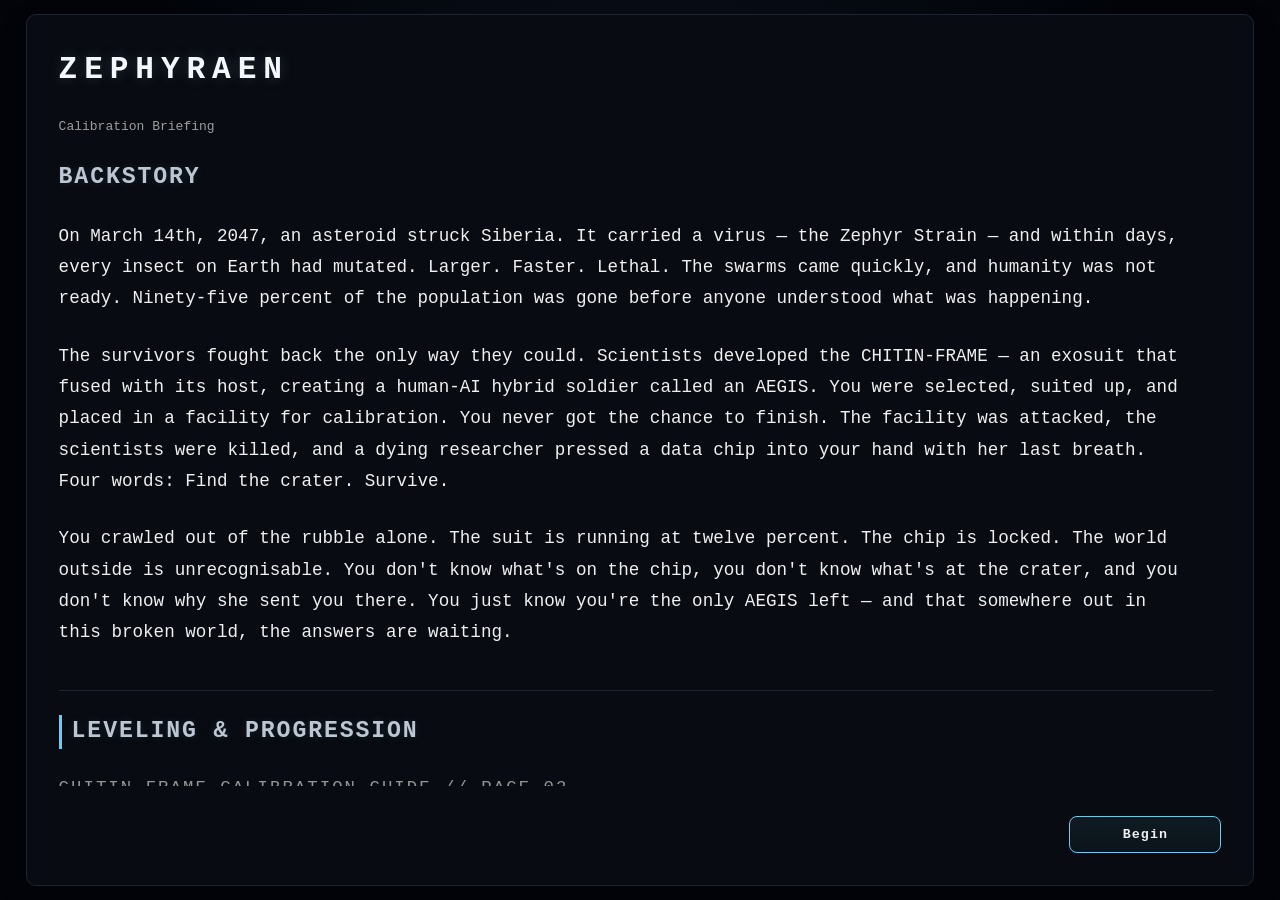
<file: tutorial.html>
<!doctype html>
<html lang="en">
  <head>
    <meta charset="UTF-8" />
    <meta name="viewport" content="width=device-width, initial-scale=1.0" />
    <title>Zephyraen Text RPG - Tutorial</title>
    <link rel="stylesheet" href="styles.css" />
  </head>
  <body>
    <main class="auth-wrap tutorial-wrap">
      <section class="auth-card tutorial-card" aria-live="polite">
        <h1>ZEPHYRAEN</h1>
        <p class="subtitle">Calibration Briefing</p>

        <section class="tutorial-page" data-page="1">
          <h2>Backstory</h2>
          <div class="tutorial-copy">
            <p>
              On March 14th, 2047, an asteroid struck Siberia. It carried a virus — the Zephyr Strain — and within days,
              every insect on Earth had mutated. Larger. Faster. Lethal. The swarms came quickly, and humanity was not
              ready. Ninety-five percent of the population was gone before anyone understood what was happening.
            </p>

            <p>
              The survivors fought back the only way they could. Scientists developed the CHITIN-FRAME — an exosuit that
              fused with its host, creating a human-AI hybrid soldier called an AEGIS. You were selected, suited up, and
              placed in a facility for calibration. You never got the chance to finish. The facility was attacked, the
              scientists were killed, and a dying researcher pressed a data chip into your hand with her last breath. Four
              words: Find the crater. Survive.
            </p>

            <p>
              You crawled out of the rubble alone. The suit is running at twelve percent. The chip is locked. The world
              outside is unrecognisable. You don't know what's on the chip, you don't know what's at the crater, and you
              don't know why she sent you there. You just know you're the only AEGIS left — and that somewhere out in this
              broken world, the answers are waiting.
            </p>
          </div>

          <section class="guide-document" aria-label="Leveling and progression guide">
            <h2>LEVELING &amp; PROGRESSION</h2>
            <p class="tutorial-meta">CHITIN-FRAME CALIBRATION GUIDE // PAGE 02</p>

            <div class="guide-banner">
              <p>CHITIN-FRAME STATUS: CALIBRATING.</p>
              <p>HOST PROGRESSION PROTOCOL: ACTIVE.</p>
              <p class="guide-subline">// The suit grows with you. So does the threat.</p>
            </div>

            <p>
              The CHITIN-FRAME doesn't get stronger by itself. It learns from what you do. Every fight, every decision,
              every risk you take pushes calibration forward. As the suit improves, you improve. There are no shortcuts.
            </p>

            <section class="guide-part">
              <h3>01 // EXPERIENCE POINTS [EXP]</h3>
              <p>
                Everything you do in the field gives EXP. Fighting is the fastest way to gain it, but it is not the only
                way. Exploration, building, and simply surviving all matter.
              </p>
              <p class="guide-subline">
                EXP SOURCES:<br />
                // Combat, exploration, construction, story events.<br />
                // Full activity breakdown on Page 03.
              </p>
            </section>

            <section class="guide-part">
              <h3>02 // LEVELING UP</h3>
              <p>
                Each level gives you 5 Stat Points to spend across your six core stats. Those points are permanent, so
                choose carefully. By Level 20, the suit has learned exactly how you play.
              </p>
              <p class="guide-subline">
                LEVEL CAP [PART I]: 20<br />
                STAT POINTS PER LEVEL: +5<br />
                TOTAL ALLOCATABLE POINTS [LVL 1-19]: 95
              </p>
            </section>

            <section class="guide-part">
              <h3>03 // CORE STATS</h3>
              <p>
                All stats start at 10. Raising a stat changes how your suit performs in that area. There is no perfect
                build, only the build that fits how you want to survive.
              </p>

              <div class="guide-table-wrap">
                <table class="guide-table">
                  <thead>
                    <tr>
                      <th>STAT</th>
                      <th>WHAT IT DOES</th>
                      <th>AFFECTS</th>
                    </tr>
                  </thead>
                  <tbody>
                    <tr>
                      <td>STR Strength</td>
                      <td>Raw physical power</td>
                      <td>Attack damage, carry weight</td>
                    </tr>
                    <tr>
                      <td>AGI Agility</td>
                      <td>Speed and precision</td>
                      <td>Turn order, dodge, stealth</td>
                    </tr>
                    <tr>
                      <td>VIT Vitality</td>
                      <td>Physical resilience</td>
                      <td>Max HP, damage resistance</td>
                    </tr>
                    <tr>
                      <td>INT Intelligence</td>
                      <td>Cognitive and tech capability</td>
                      <td>Skill power, clue discovery</td>
                    </tr>
                    <tr>
                      <td>END Endurance</td>
                      <td>Sustained output</td>
                      <td>Stamina pool, exploration range</td>
                    </tr>
                    <tr>
                      <td>PER Perception</td>
                      <td>Environmental awareness</td>
                      <td>Enemy detection, clue chance</td>
                    </tr>
                  </tbody>
                </table>
              </div>
            </section>

            <section class="guide-part">
              <h3>04 // METAMORPHOSIS [LEVEL 20]</h3>
              <p class="guide-subline">
                CALIBRATION THRESHOLD: 100%<br />
                TRIGGER: AUTOMATIC AT LEVEL 20.<br />
                PROCESS: IRREVERSIBLE.<br />
                // The suit does not ask. It decides. Then it offers you a choice.
              </p>
              <p>
                At Level 20, the CHITIN-FRAME reaches full calibration. By then, it has been studying your choices,
                reflexes, and stat priorities for a long time. At that point it triggers Metamorphosis, permanently
                reshaping the suit around your dominant style.
              </p>
              <p>
                You will be offered two class options based on how you built your character. You can choose one. The change
                is immediate, permanent, and it will define how your suit performs from then on.
              </p>
              <p class="guide-subline">
                AVAILABLE CLASSES:<br />
                PHANTOM — AGI / PER build. Speed, evasion, precision.<br />
                RAVAGER — STR / END build. Power, aggression, endurance.<br />
                BULWARK — VIT / END build. Defence, resilience, protection.<br />
                SOVEREIGN — Balanced build. Adaptive, versatile, command.
              </p>
            </section>

            <h2>COMBAT</h2>
            <p class="tutorial-meta">CHITIN-FRAME GUIDE // PAGE 04</p>

            <div class="guide-banner">
              <p>CHITIN-FRAME COMBAT SYSTEMS: ONLINE.</p>
              <p class="guide-subline">// Think before you act. You have time. Use it.</p>
            </div>

            <p>
              Combat is turn-based. No reaction tests, no twitch timing. You get time to think, and each choice matters.
              Most bad fights are lost because of one rushed decision.
            </p>

            <section class="guide-part">
              <h3>YOUR ACTIONS</h3>
              <div class="guide-table-wrap">
                <table class="guide-table">
                  <thead>
                    <tr>
                      <th>ACTION</th>
                      <th>COST</th>
                      <th>WHAT IT DOES</th>
                    </tr>
                  </thead>
                  <tbody>
                    <tr>
                      <td>ATTACK</td>
                      <td>Free</td>
                      <td>Standard strike. Damage scales with STR and equipped weapon.</td>
                    </tr>
                    <tr>
                      <td>SKILL</td>
                      <td>Stamina</td>
                      <td>A CHITIN-FRAME ability. Usually stronger than a basic attack.</td>
                    </tr>
                    <tr>
                      <td>ITEM</td>
                      <td>Free</td>
                      <td>Use a consumable. Does not cost Stamina.</td>
                    </tr>
                    <tr>
                      <td>ANALYSE</td>
                      <td>One turn</td>
                      <td>Study the enemy. Reveals weaknesses and key mechanics.</td>
                    </tr>
                    <tr>
                      <td>RETREAT</td>
                      <td>One turn</td>
                      <td>Attempt to flee. Success depends on your AGI.</td>
                    </tr>
                  </tbody>
                </table>
              </div>
            </section>

            <section class="guide-part">
              <h3>DAMAGE &amp; DEFENCE</h3>
              <p>
                Your damage comes from STR plus your weapon. Enemy defence lowers what gets through. AGI helps you avoid
                hits, and VIT helps you survive the ones that land. Check the CHITIN-FRAME readout before committing.
              </p>
            </section>

            <section class="guide-part">
              <h3>THREAT LEVELS</h3>
              <div class="guide-table-wrap">
                <table class="guide-table">
                  <tbody>
                    <tr>
                      <td>LOW</td>
                      <td>The fight is in your favour. Engage.</td>
                    </tr>
                    <tr>
                      <td>MODERATE</td>
                      <td>Near your level. Have a plan.</td>
                    </tr>
                    <tr>
                      <td>HIGH</td>
                      <td>Outscales your current build. Prepare carefully or avoid.</td>
                    </tr>
                    <tr>
                      <td>EXTREME</td>
                      <td>It will kill you. Leave. Come back later.</td>
                    </tr>
                  </tbody>
                </table>
              </div>
              <p class="guide-warning">EXTREME is not a challenge rating. It is a statement of fact.</p>
            </section>

            <section class="guide-part">
              <h3>STATUS EFFECTS</h3>
              <p>
                Mutant insects can apply debuffs, and those effects can stack fast. That is where many fights go wrong.
                Always ANALYSE enemies you have not seen before. One turn spent learning can save the whole run.
              </p>
              <ul>
                <li><strong>CORRODE</strong> — acid damage that degrades your defence over time</li>
                <li><strong>BLIND</strong> — spore-based, dramatically reduces your accuracy</li>
                <li><strong>VENOM</strong> — ongoing HP loss per turn until treated</li>
                <li><strong>STAGGER</strong> — heavy impact, causes you to lose your next turn</li>
              </ul>
            </section>

            <h2>VILLAGE BUILDING — HAVEN</h2>
            <p class="tutorial-meta">CHITIN-FRAME GUIDE // PAGE 05</p>

            <div class="guide-banner">
              <p>HAVEN STATUS: UNINITIALISED.</p>
              <p class="guide-subline">// A cleared room. A blocked door. It is enough to start.</p>
            </div>

            <p>
              HAVEN is built by you, from nothing. There is no ready-made town waiting for your leadership. Every wall,
              structure, and survivor outcome comes from your decisions. This is not a side system. It is your foundation.
            </p>

            <section class="guide-part">
              <h3>RESOURCES</h3>
              <div class="guide-table-wrap">
                <table class="guide-table">
                  <tbody>
                    <tr>
                      <td>Scrap Metal</td>
                      <td>Core building material. Found everywhere. Never leave it behind.</td>
                    </tr>
                    <tr>
                      <td>Biomass</td>
                      <td>Drops from all insects. Used for upgrades, fuel, and research.</td>
                    </tr>
                    <tr>
                      <td>Provisions</td>
                      <td>Keeps survivors functional. Low supply hits morale fast.</td>
                    </tr>
                    <tr>
                      <td>Tech Parts</td>
                      <td>Rare early on. Needed for advanced structures and upgrades.</td>
                    </tr>
                    <tr>
                      <td>Zephyr Samples</td>
                      <td>Boss drops only. Research Lab use. Store carefully.</td>
                    </tr>
                  </tbody>
                </table>
              </div>
            </section>

            <section class="guide-part">
              <h3>STRUCTURES</h3>
              <p>Each structure unlocks a new function. Build what keeps you alive first — everything else follows.</p>
              <div class="guide-table-wrap">
                <table class="guide-table">
                  <thead>
                    <tr>
                      <th>STRUCTURE</th>
                      <th>WHAT IT DOES</th>
                      <th>PRIORITY</th>
                    </tr>
                  </thead>
                  <tbody>
                    <tr>
                      <td>Outer Wall</td>
                      <td>Siege defence. The first thing you build.</td>
                      <td>Critical</td>
                    </tr>
                    <tr>
                      <td>Infirmary</td>
                      <td>Survivor recovery. Medical item crafting.</td>
                      <td>High</td>
                    </tr>
                    <tr>
                      <td>Watchtower</td>
                      <td>Early warning before attacks. Improves scouting.</td>
                      <td>High</td>
                    </tr>
                    <tr>
                      <td>Workshop</td>
                      <td>Weapon crafting. CHITIN-FRAME repairs.</td>
                      <td>High</td>
                    </tr>
                    <tr>
                      <td>Barracks</td>
                      <td>Survivors assist during sieges.</td>
                      <td>Medium</td>
                    </tr>
                    <tr>
                      <td>Research Lab</td>
                      <td>Analyse Clue Fragments and Zephyr Samples.</td>
                      <td>Medium</td>
                    </tr>
                    <tr>
                      <td>Echo's Chamber</td>
                      <td>Unlocks after the Year 2 event. Blight research begins.</td>
                      <td>Story</td>
                    </tr>
                  </tbody>
                </table>
              </div>
            </section>

            <section class="guide-part">
              <h3>SURVIVORS &amp; MORALE</h3>
              <p>
                Every survivor has skills and morale. Morale is not cosmetic. High morale gives useful bonuses, low morale
                creates real problems. The state of HAVEN reflects how you manage the people in it.
              </p>
              <ul>
                <li><strong>High morale</strong> — bonus resource output, unique NPC dialogue</li>
                <li><strong>Mid morale</strong> — normal function, no penalty</li>
                <li><strong>Low morale</strong> — hoarding, arguments, risk of desertion</li>
              </ul>
            </section>

            <h2>INVENTORY &amp; CRAFTING</h2>
            <p class="tutorial-meta">CHITIN-FRAME GUIDE // PAGE 06</p>
            <p class="guide-subline">// If it glows on the scan, pick it up.</p>

            <p>
              Everything you collect goes into the CHITIN-FRAME inventory. Carry limit scales with STR and END. If you go
              over it, the suit slows down. Plan your load before long expeditions.
            </p>

            <section class="guide-part">
              <h3>ITEM TYPES</h3>
              <div class="guide-table-wrap">
                <table class="guide-table">
                  <tbody>
                    <tr>
                      <td>Medkits</td>
                      <td>Restore HP and Stamina. Use them before you hit zero.</td>
                    </tr>
                    <tr>
                      <td>Antitoxin</td>
                      <td>Clears VENOM status. Craft at the Infirmary.</td>
                    </tr>
                    <tr>
                      <td>Scrap Metal</td>
                      <td>Building and repairs. No upper limit on usefulness.</td>
                    </tr>
                    <tr>
                      <td>Biomass</td>
                      <td>Crafting, upgrades, fuel. Drops from every insect.</td>
                    </tr>
                    <tr>
                      <td>Tech Parts</td>
                      <td>Advanced structures and CHITIN-FRAME improvements.</td>
                    </tr>
                    <tr>
                      <td>Zephyr Samples</td>
                      <td>Research only. Rare. Store them.</td>
                    </tr>
                    <tr>
                      <td>Clue Fragments</td>
                      <td>Goes straight to the Codex. Cannot be discarded.</td>
                    </tr>
                    <tr>
                      <td>Data Chip</td>
                      <td>Story item. Locked until 50% calibration.</td>
                    </tr>
                  </tbody>
                </table>
              </div>
            </section>

            <section class="guide-part">
              <h3>CRAFTING</h3>
              <p>
                Crafting happens at HAVEN, not in the field. The Workshop handles weapons and suit repairs. The Infirmary
                handles medicine. Prepare before you leave, because running out of medkits far from home usually ends badly.
              </p>
            </section>

            <h2>THE CODEX &amp; CLUE SYSTEM</h2>
            <p class="tutorial-meta">CHITIN-FRAME GUIDE // PAGE 07</p>

            <div class="guide-banner">
              <p>CODEX STATUS: ACTIVE.</p>
              <p>ENTRIES LOGGED: 0.</p>
              <p class="guide-subline">// Something happened to this world. The answer is out there. In pieces.</p>
            </div>

            <p>
              The Codex is the CHITIN-FRAME record of what you have found and what you think it means. It does not hand you
              full answers. It gives pieces. Some players will finish Part I with a clear picture. Others will still be
              piecing things together.
            </p>

            <section class="guide-part">
              <h3>CLUE FRAGMENTS</h3>
              <p>
                Clue Fragments can drop after combat. INT and PER improve your chances. Bosses always drop one, and boss
                clues usually matter. Take hard fights if you want real answers.
              </p>
              <div class="guide-table-wrap">
                <table class="guide-table">
                  <tbody>
                    <tr>
                      <td>Common enemies</td>
                      <td>Small chance per kill. Improved by INT and PER stats.</td>
                    </tr>
                    <tr>
                      <td>Mid-tier enemies</td>
                      <td>Slightly better odds. Worth pursuing.</td>
                    </tr>
                    <tr>
                      <td>Boss kills</td>
                      <td>Guaranteed drop. Always a major Codex entry.</td>
                    </tr>
                  </tbody>
                </table>
              </div>
            </section>

            <section class="guide-part">
              <h3>CODEX ENTRY TYPES</h3>
              <ul>
                <li><strong>Biological</strong> — insect mutation data, behaviour anomalies, physical observations</li>
                <li><strong>Historical</strong> — pre-incident records, government data, research notes</li>
                <li><strong>Signal</strong> — audio and frequency data captured by the suit's passive scanner</li>
                <li><strong>Unknown</strong> — entries the CHITIN-FRAME cannot classify. Pay attention to these.</li>
              </ul>
            </section>

            <section class="guide-part">
              <h3>BREAKTHROUGHS</h3>
              <p>
                When the CHITIN-FRAME links related Fragments, it creates a Breakthrough. That means a deeper insight that
                no single clue could give on its own. Breakthroughs grant bonus EXP and unlock new Codex sections. Some
                only trigger when clues are found in a specific order.
              </p>
              <p class="guide-subline">
                // You can also cross-reference entries manually. The suit hasn't connected everything yet.
              </p>
            </section>

            <section class="guide-part">
              <h3>THE DATA CHIP</h3>
              <p>
                The chip Dr. Vasquez gave you is the most important item in the Codex. It stays locked until the
                CHITIN-FRAME reaches enough calibration. When it opens, it changes how you understand everything that came
                before it.
              </p>
            </section>

          </section>
        </section>

        <div class="tutorial-actions">
          <button type="button" class="option-btn" id="tutorialBeginBtn">Begin</button>
        </div>
      </section>
    </main>

    <script>
      const beginButton = document.getElementById("tutorialBeginBtn");

      beginButton?.addEventListener("click", (event) => {
        event.preventDefault();
        window.location.replace("game.html");
      });
    </script>
  </body>
</html>
</file>
<file: styles.css>
:root {
  --bg: #02040a;
  --bg-soft: #080c13;
  --panel: #080b11;
  --panel-strong: #0b1018;
  --line: #1d2532;
  --line-strong: #44556d;
  --text: #f0f0f0;
  --muted: #9e9e9e;
  --danger: #ff7f96;
  --success: #71e3a5;
  --accent: #8aa8c6;
  --accent-cyan: #74c9e8;
  --accent-gold: #d8b66a;
  --accent-violet: #9f8ce8;
}

* {
  box-sizing: border-box;
}

.app,
.app *,
.app *::before,
.app *::after {
  border-radius: 2px !important;
}

html,
body {
  margin: 0;
  padding: 0;
  width: 100%;
  min-height: 100%;
  background: radial-gradient(circle at 50% -20%, #0b111a 0%, var(--bg) 42%), var(--bg);
  color: var(--text);
  font-family: "Cascadia Mono", "Consolas", "Courier New", monospace;
}

body {
  padding: 14px;
  font-size: 13px;
  line-height: 1.45;
}

p,
li,
span,
button,
input,
select,
textarea,
td,
th,
strong {
  font-weight: 400;
}

h1,
h2,
h3,
.panel h2,
.combat-index-title,
.combat-loot-title,
.log-frame h3 {
  font-weight: 700;
}

.app {
  display: grid;
  grid-template-columns: 320px 1fr;
  gap: 14px;
  height: calc(100vh - 28px);
  max-height: calc(100vh - 28px);
}

.sidebar,
.main {
  border: 1px solid var(--line);
  background: var(--panel);
  border-radius: 10px;
  box-shadow: 0 10px 24px rgba(0, 0, 0, 0.28);
  min-height: 0;
}

.sidebar {
  padding: 14px;
  display: flex;
  flex-direction: column;
  gap: 12px;
  overflow-y: auto;
}

h1,
h2,
h3,
p {
  margin: 0;
}

h1 {
  letter-spacing: 0.2em;
  font-size: 1.2rem;
  color: var(--text);
  text-shadow: 0 0 10px rgba(138, 176, 224, 0.14);
}

.subtitle {
  color: var(--muted);
  margin-top: 2px;
}

.panel {
  border: 1px solid var(--line);
  border-radius: 8px;
  background: var(--panel-strong);
  padding: 12px;
}

.panel h2 {
  font-size: 0.9rem;
  text-transform: uppercase;
  margin-bottom: 10px;
  letter-spacing: 0.1em;
  color: #bdc6d3;
}

.stats,
.log {
  list-style: none;
  margin: 0;
  padding: 0;
  display: grid;
  gap: 8px;
}

.stats li {
  display: flex;
  justify-content: space-between;
  border-bottom: 1px dashed rgba(120, 153, 191, 0.34);
  padding-bottom: 6px;
  font-size: 0.9rem;
}

.stats .xp-row {
  display: grid;
  gap: 7px;
}

.xp-head {
  display: flex;
  justify-content: flex-start;
  align-items: center;
}

.xp-track {
  width: 100%;
  height: 8px;
  border-radius: 999px;
  background: #090b10;
  border: 1px solid rgba(120, 153, 191, 0.34);
  overflow: hidden;
}

.xp-fill {
  display: block;
  height: 100%;
  background: linear-gradient(90deg, rgba(116, 201, 232, 0.7), rgba(138, 168, 198, 0.9));
}

.stat-short {
  color: #bdc6d3;
  margin-right: 2px;
}

.activities {
  display: grid;
  gap: 10px;
}

.activity-btn,
.action-btn,
.build-btn,
.option-btn {
  border: 1px solid var(--line);
  background: #090909;
  color: var(--text);
  padding: 10px 12px;
  border-radius: 8px;
  font-family: inherit;
  text-align: left;
  cursor: pointer;
  transition: transform 0.16s ease, border-color 0.2s ease, box-shadow 0.2s ease, background 0.2s ease;
}

.activity-btn:hover,
.action-btn:hover,
.build-btn:hover,
.option-btn:hover {
  border-color: var(--line-strong);
  background: #111318;
  box-shadow: 0 0 0 1px rgba(138, 168, 198, 0.18), 0 8px 16px rgba(0, 0, 0, 0.22);
  transform: translateY(-1px);
}

.action-btn:disabled,
.build-btn:disabled,
.option-btn:disabled,
.activity-btn:disabled {
  opacity: 0.52;
  cursor: not-allowed;
  transform: none;
  box-shadow: none;
}

.activity-btn:focus-visible,
.action-btn:focus-visible,
.build-btn:focus-visible,
.option-btn:focus-visible,
.difficulty-card:focus-visible,
.auth-form input:focus-visible,
.auth-form select:focus-visible,
.auth-form textarea:focus-visible {
  outline: none;
  border-color: var(--accent);
  box-shadow: 0 0 0 2px rgba(137, 183, 255, 0.34);
}

.activity-btn.active {
  background: #171b22;
  border-color: var(--line-strong);
  box-shadow: inset 0 0 0 1px rgba(138, 168, 198, 0.18);
}

.main {
  padding: 14px;
  display: grid;
  grid-template-rows: auto minmax(0, 1fr) 190px;
  gap: 14px;
  overflow: hidden;
}

.topbar {
  display: flex;
  justify-content: space-between;
  align-items: center;
  border-bottom: 1px solid rgba(120, 153, 191, 0.34);
  padding-bottom: 12px;
}

.world-clock {
  border: 1px solid var(--line);
  border-radius: 10px;
  background: linear-gradient(180deg, #111821 0%, #0c1016 100%);
  padding: 7px 10px;
  display: grid;
  gap: 3px;
  text-align: right;
  min-width: 216px;
  box-shadow: inset 0 0 0 1px rgba(116, 201, 232, 0.1);
  white-space: nowrap;
}

.world-clock.night {
  background: linear-gradient(180deg, #151326 0%, #0d0d19 100%);
  box-shadow: inset 0 0 0 1px rgba(159, 140, 232, 0.14);
}

.clock-phase {
  color: #e5effc;
  letter-spacing: 0.06em;
  font-size: 0.7rem;
  text-transform: uppercase;
  border-bottom: 1px dashed rgba(120, 153, 191, 0.34);
  padding-bottom: 3px;
  line-height: 1.1;
}

.clock-time {
  color: #c7d7e9;
  font-size: 0.84rem;
  letter-spacing: 0.03em;
  line-height: 1.1;
}

.content-frame {
  border: 1px solid var(--line);
  border-radius: 10px;
  background: #111216;
  padding: 14px;
  display: grid;
  grid-template-columns: 240px 1fr;
  gap: 14px;
  min-height: 0;
  overflow: hidden;
}

.content-frame.combat-layout {
  grid-template-columns: 340px 1fr;
}

.ascii {
  border: 1px dashed var(--line);
  white-space: pre;
  border-radius: 8px;
  background: #090b10;
  padding: 12px;
  color: #d9dfe8;
  min-height: 300px;
  display: flex;
  align-items: center;
  justify-content: center;
  text-align: center;
}

.ascii.combat-sidebar {
  border-style: solid;
  white-space: normal;
  padding: 0;
  background: transparent;
  min-height: 0;
  display: block;
}

.main-text {
  white-space: pre-wrap;
  line-height: 1.68;
  font-size: 1.02rem;
  min-height: 0;
  overflow-y: auto;
  padding-right: 6px;
}

.main-text.combat-main {
  white-space: normal;
  padding-right: 0;
}

.main-text.profile-main {
  white-space: normal;
}

.combat-sidebar-grid {
  display: grid;
  grid-template-rows: minmax(220px, 1fr) minmax(180px, 0.8fr);
  gap: 12px;
  height: 100%;
}

.combat-card {
  border: 1px solid var(--line);
  border-radius: 8px;
  background: #0e1218;
  padding: 12px;
  display: grid;
  gap: 8px;
}

.combat-card h3 {
  margin: 0;
  font-size: 0.92rem;
  text-transform: uppercase;
  letter-spacing: 0.08em;
  color: #cdd8e6;
}

.combat-card p {
  margin: 0;
  line-height: 1.5;
  color: #d8dfe8;
}

.combat-card ul {
  margin: 0;
  padding-left: 18px;
  display: grid;
  gap: 6px;
  color: #d8dfe8;
}

.combat-map-card .action-btn,
.combat-map-card .combat-area-btn {
  margin-top: auto;
}

.combat-action-row {
  margin-top: auto;
  display: grid;
  gap: 8px;
}

.combat-enemy-table-wrap {
  overflow-x: auto;
}

.combat-enemy-table {
  width: 100%;
  border-collapse: collapse;
  min-width: 540px;
}

.combat-enemy-table th,
.combat-enemy-table td {
  border: 1px solid var(--line);
  padding: 8px;
  text-align: left;
  white-space: nowrap;
}

.combat-enemy-table th {
  background: #151920;
  color: #e8eef8;
  font-size: 0.84rem;
  letter-spacing: 0.05em;
}

.combat-enemy-table td {
  background: #10141b;
  color: #d3deec;
  font-size: 0.84rem;
}

.combat-enemy-table-intel {
  min-width: 980px;
}

.combat-enemy-table-intel td {
  white-space: normal;
  vertical-align: top;
}

.combat-detail-block {
  border: 1px solid var(--line);
  border-radius: 8px;
  background: #0f131a;
  padding: 14px;
  display: grid;
  gap: 12px;
  line-height: 1.6;
}

.combat-detail-stack {
  display: grid;
  gap: 12px;
}

.combat-detail-block h3 {
  margin: 0;
  text-transform: uppercase;
  letter-spacing: 0.08em;
  font-size: 0.94rem;
  color: #d4deea;
}

.combat-detail-block p,
.combat-detail-block ul {
  margin: 0;
}

.combat-detail-block ul {
  padding-left: 18px;
  display: grid;
  gap: 6px;
}

.combat-area-box {
  border: 1px solid var(--line);
  border-radius: 8px;
  padding: 10px;
  display: grid;
  gap: 8px;
}

.combat-area-box .action-btn {
  width: 100%;
  display: flex;
  align-items: center;
  justify-content: space-between;
  gap: 12px;
}

.combat-area-level-tag {
  color: rgba(210, 220, 236, 0.58);
  font-size: 0.76rem;
  font-weight: 600;
  margin-left: 8px;
  letter-spacing: 0.04em;
}

.combat-area-title {
  display: flex;
  align-items: center;
  gap: 10px;
  width: 100%;
}

.combat-area-title .combat-area-level-tag {
  margin-left: auto;
}

.combat-area-brief-box {
  border-radius: 6px;
  padding: 10px;
  width: 100%;
}

.combat-area-description {
  margin-bottom: 14px;
}

.combat-area-description-box {
  width: 100%;
  border: 1px solid rgba(74, 97, 126, 0.55);
  border-radius: 4px;
  background: #0b1320;
  padding: 10px;
}

.combat-area-description-box .combat-area-description {
  margin: 0;
  color: #c8d2df;
  font-weight: 400;
  font-size: 14px;
}

.combat-boss-conditions {
  margin-top: 8px;
  width: 100%;
}

.combat-boss-conditions .combat-loot-title {
  margin-bottom: 8px;
}

.combat-unlock-list {
  list-style: none;
  padding: 0;
  margin: 0;
  display: grid;
  gap: 6px;
}

.combat-detail-block .combat-unlock-list {
  padding-left: 0;
  margin-left: 0;
  margin-right: 0;
  width: 100%;
}

.combat-unlock-item {
  border: 1px solid var(--line);
  border-radius: 2px;
  background: #0d121a;
  padding: 6px 8px;
  display: flex;
  justify-content: space-between;
  align-items: center;
  gap: 12px;
  font-size: 0.9rem;
  width: 100%;
}

.combat-unlock-item span,
.combat-unlock-item strong {
  color: #b7c1d1;
}

.combat-boss-preview {
  margin-top: 16px;
  width: 100%;
}

.combat-boss-preview .combat-loot-title {
  margin-bottom: 6px;
  color: rgba(180, 84, 98, 0.92);
}

.combat-boss-box {
  width: 100%;
  min-height: 44px;
  border: 1px solid rgba(102, 36, 44, 0.75);
  border-radius: 2px;
  background: #140d11;
  padding: 8px;
  color: #b7c1d1;
  display: flex;
  align-items: center;
  justify-content: center;
  transition: border-color 0.2s ease, box-shadow 0.2s ease, background 0.2s ease;
}

.combat-boss-box-btn {
  font-family: inherit;
  font-size: 0.92rem;
  font-weight: 400;
  letter-spacing: 0.04em;
  cursor: pointer;
}

.combat-boss-lock-icon {
  width: 20px;
  height: 20px;
  display: block;
  background: currentColor;
  -webkit-mask-repeat: no-repeat;
  -webkit-mask-position: center;
  -webkit-mask-size: contain;
  mask-repeat: no-repeat;
  mask-position: center;
  mask-size: contain;
}

.combat-boss-box.locked .combat-boss-lock-icon {
  -webkit-mask-image: url("data:image/svg+xml;utf8,<svg xmlns='http://www.w3.org/2000/svg' viewBox='0 0 24 24'><path d='M7 10V7a5 5 0 0110 0v3h1a2 2 0 012 2v8a2 2 0 01-2 2H6a2 2 0 01-2-2v-8a2 2 0 012-2h1zm2 0h6V7a3 3 0 00-6 0v3z'/></svg>");
  mask-image: url("data:image/svg+xml;utf8,<svg xmlns='http://www.w3.org/2000/svg' viewBox='0 0 24 24'><path d='M7 10V7a5 5 0 0110 0v3h1a2 2 0 012 2v8a2 2 0 01-2 2H6a2 2 0 01-2-2v-8a2 2 0 012-2h1zm2 0h6V7a3 3 0 00-6 0v3z'/></svg>");
}

.combat-boss-box:hover {
  border-color: rgba(154, 40, 56, 0.95);
  background: #1a0d12;
  box-shadow: 0 0 0 1px rgba(154, 40, 56, 0.24);
}

.combat-unlock-item.complete {
  border-color: rgba(151, 176, 137, 0.75);
  background: rgba(110, 131, 99, 0.22);
}

.combat-unlock-item.complete span,
.combat-unlock-item.complete strong {
  color: #b8caaa;
}

.combat-boss-box.unlocked {
  background: rgba(110, 131, 99, 0.22);
  border-color: rgba(151, 176, 137, 0.85);
  color: #c3d2b8;
}

.combat-boss-box.unlocked:hover {
  background: rgba(110, 131, 99, 0.34);
  border-color: rgba(171, 195, 154, 0.95);
}

.combat-boss-box.locked {
  background: #12090d;
  border-color: rgba(97, 34, 42, 0.85);
  color: rgba(173, 96, 110, 0.9);
}

.combat-boss-box.locked:hover {
  background: #180b11;
  border-color: rgba(154, 40, 56, 0.98);
  color: rgba(210, 116, 131, 0.96);
}

.combat-area-header-actions {
  display: grid;
  grid-template-columns: repeat(2, minmax(0, 1fr));
  gap: 10px;
}

.combat-discovery-grid {
  display: grid;
  grid-template-columns: minmax(0, 1fr);
  gap: 12px;
  width: 100%;
}

.combat-enemy-list {
  display: grid;
  gap: 10px;
  width: 100%;
}

.combat-index-title {
  margin: 0;
  text-transform: uppercase;
  letter-spacing: 0.08em;
  color: #c3cfe0;
  font-weight: 700;
}

.unknown-mark {
  color: rgba(192, 102, 116, 0.94);
  font-weight: 400;
}

.combat-enemy-card {
  border: 1px solid var(--line);
  border-radius: 8px;
  background: #0a1220;
  overflow: hidden;
  width: 100%;
}

.combat-enemy-card.active {
  border-color: var(--line-strong);
}

.combat-enemy-card-boss {
  border-color: rgba(102, 36, 44, 0.75);
  background: #140d11;
}

.combat-enemy-card-boss.active {
  border-color: rgba(154, 40, 56, 0.95);
}

.combat-enemy-entry {
  width: 100%;
  border: 0;
  border-radius: 0;
  background: #0a1220;
  color: #c2ccdb;
  padding: 9px 12px;
  font-family: inherit;
  font-size: 1rem;
  font-weight: 400;
  cursor: pointer;
  text-align: center;
  transition: border-color 0.2s ease, background 0.2s ease;
}

.combat-enemy-entry:hover {
  border-color: var(--line-strong);
  background: #101a2a;
}

.combat-enemy-entry.active {
  background: #101a2a;
}

.combat-enemy-entry-boss {
  background: #140d11;
  color: rgba(192, 102, 116, 0.94);
}

.combat-enemy-entry-boss:hover,
.combat-enemy-entry-boss.active {
  background: #1a0d12;
  color: rgba(210, 116, 131, 0.96);
}

.combat-enemy-expand {
  border-top: 1px solid var(--line);
  padding: 12px;
  display: grid;
  gap: 10px;
  background: #0d1624;
}

.combat-enemy-expand-boss {
  background: #140d11;
}

.combat-enemy-expand p {
  margin: 0;
}

.combat-enemy-expand h3 {
  margin: 0;
  font-size: 1.05rem;
}

.combat-loot-title {
  margin: 0;
  text-transform: uppercase;
  letter-spacing: 0.08em;
  color: #c3cfe0;
  font-weight: 700;
}

.combat-loot-table {
  width: 100%;
  border-collapse: collapse;
  table-layout: fixed;
}

.combat-loot-table th:first-child,
.combat-loot-table td:first-child {
  width: 65%;
}

.combat-loot-table th:last-child,
.combat-loot-table td:last-child {
  width: 35%;
}

.combat-loot-table th {
  border: 1px solid var(--line);
  padding: 8px;
  background: #10141b;
  color: #c7d1de;
  text-align: left;
  font-size: 0.82rem;
}

.combat-loot-table td {
  border: 1px solid var(--line);
  padding: 8px;
  background: #10141b;
}

.combat-loot-table td:last-child {
  text-align: left;
}

.log-frame {
  border: 1px solid var(--line);
  border-radius: 10px;
  background: #111216;
  padding: 12px;
  display: grid;
  grid-template-rows: auto minmax(0, 1fr);
  gap: 10px;
  height: 190px;
  min-height: 190px;
  max-height: 190px;
}

.log-frame h3 {
  font-size: 0.9rem;
  margin-bottom: 10px;
  text-transform: uppercase;
  letter-spacing: 0.1em;
  color: #bdc6d3;
}

.log {
  max-height: none;
  height: 100%;
  overflow-y: auto;
  padding-right: 4px;
  display: grid;
  gap: 8px;
}

.log li {
  border: 1px solid rgba(120, 153, 191, 0.22);
  border-radius: 8px;
  background: rgba(13, 17, 23, 0.65);
  padding: 8px 10px;
  display: grid;
  gap: 6px;
}

.log-meta {
  display: flex;
  justify-content: space-between;
  align-items: center;
  gap: 10px;
  font-size: 0.76rem;
  letter-spacing: 0.04em;
}

.log-phase {
  color: #d9e7f7;
}

.log-stamp {
  color: var(--muted);
}

.log-message {
  margin: 0;
  font-size: 0.9rem;
  line-height: 1.45;
  color: #d6deea;
}

.tutorial-page::-webkit-scrollbar,
.sidebar::-webkit-scrollbar,
.main-text::-webkit-scrollbar,
.log::-webkit-scrollbar {
  width: 9px;
}

.tutorial-page::-webkit-scrollbar-track,
.sidebar::-webkit-scrollbar-track,
.main-text::-webkit-scrollbar-track,
.log::-webkit-scrollbar-track {
  background: rgba(9, 15, 23, 0.8);
  border-radius: 99px;
}

.tutorial-page::-webkit-scrollbar-thumb,
.sidebar::-webkit-scrollbar-thumb,
.main-text::-webkit-scrollbar-thumb,
.log::-webkit-scrollbar-thumb {
  background: rgba(122, 141, 166, 0.72);
  border-radius: 99px;
}

.build-grid,
.settings-grid {
  margin-top: 12px;
  display: grid;
  gap: 10px;
}

.profile-grid {
  margin-top: 0;
  display: grid;
  gap: 12px;
}

.profile-grid-skilltree {
  margin-top: 0;
}

.profile-card {
  border: 1px solid var(--line);
  border-radius: 8px;
  background: var(--panel-strong);
  padding: 12px;
  display: grid;
  gap: 8px;
}

.profile-card h3 {
  margin: 0;
  text-transform: uppercase;
  letter-spacing: 0.08em;
  font-size: 0.9rem;
  color: #bdc6d3;
}

.profile-meta-grid {
  display: grid;
  gap: 4px;
}

.profile-skilltree-top {
  display: flex;
  justify-content: flex-start;
  margin-bottom: 12px;
}

.profile-skilltree-subline {
  margin-top: 0;
  margin-bottom: 1em;
}

.profile-tree-layout {
  display: grid;
  gap: 0;
}

.profile-tree-diagram {
  gap: 0;
}

.profile-tree-row {
  display: grid;
  grid-template-columns: repeat(3, minmax(0, 1fr));
  gap: 36px;
}

.profile-tree-row-top {
  margin-bottom: 0;
}

.profile-tree-row-bottom {
  margin-top: 0;
}

.profile-tree-rail {
  position: relative;
  height: 64px;
}

.profile-tree-rail-line {
  position: absolute;
  left: 16.666%;
  right: 16.666%;
  height: 1px;
  background: rgba(138, 168, 198, 0.58);
}

.profile-tree-rail-stem {
  position: absolute;
  width: 1px;
  background: rgba(138, 168, 198, 0.58);
}

.profile-tree-rail-stem-left {
  left: 16.666%;
}

.profile-tree-rail-stem-center {
  left: 50%;
}

.profile-tree-rail-stem-right {
  left: 83.333%;
}

.profile-tree-rail-top .profile-tree-rail-line {
  top: 34px;
}

.profile-tree-rail-top .profile-tree-rail-stem-left,
.profile-tree-rail-top .profile-tree-rail-stem-right {
  top: 0;
  height: 34px;
}

.profile-tree-rail-top .profile-tree-rail-stem-center {
  top: 0;
  height: 64px;
}

.profile-tree-rail-bottom .profile-tree-rail-line {
  top: 30px;
}

.profile-tree-rail-bottom .profile-tree-rail-stem-left,
.profile-tree-rail-bottom .profile-tree-rail-stem-right {
  top: 30px;
  height: 34px;
}

.profile-tree-rail-bottom .profile-tree-rail-stem-center {
  top: 0;
  height: 64px;
}

.profile-tree-root-wrap {
  position: relative;
  display: grid;
  justify-content: center;
  padding: 0;
}

.profile-tree-root-wrap::before,
.profile-tree-root-wrap::after {
  display: none;
}

.profile-tree-root {
  justify-self: center;
  border: 1px solid var(--line-strong);
  background: #090b10;
  padding: 14px 28px;
  min-width: 360px;
  text-align: center;
  letter-spacing: 0.02em;
  text-transform: none;
  color: #d9e7f7;
}

.profile-tree-node {
  border: 1px solid var(--line);
  border-radius: 8px;
  background: #090b10;
  padding: 12px 14px;
  display: grid;
  gap: 8px;
  min-height: 154px;
}

.profile-tree-node-head {
  display: flex;
  justify-content: space-between;
  align-items: center;
  gap: 10px;
}

.profile-tree-node-title {
  margin: 0;
  text-transform: uppercase;
  letter-spacing: 0.08em;
  font-size: 0.9rem;
  color: #bdc6d3;
}

.profile-tree-node-controls {
  display: flex;
  align-items: center;
  gap: 8px;
}

.profile-tree-node-controls strong {
  min-width: 26px;
  text-align: right;
}

.profile-skills-empty {
  min-height: 120px;
  border: 1px dashed var(--line);
  background: #090b10;
}

@media (max-width: 860px) {
  .profile-tree-row {
    grid-template-columns: 1fr;
    gap: 12px;
  }

  .profile-tree-rail {
    height: 34px;
  }

  .profile-tree-rail-line {
    left: 50%;
    right: auto;
    width: 0;
  }

  .profile-tree-rail-stem-left,
  .profile-tree-rail-stem-right,
  .profile-tree-rail-stem-center {
    left: 50%;
  }

  .profile-tree-rail-top .profile-tree-rail-line,
  .profile-tree-rail-bottom .profile-tree-rail-line {
    top: 17px;
  }

  .profile-tree-rail-top .profile-tree-rail-stem-left,
  .profile-tree-rail-top .profile-tree-rail-stem-right,
  .profile-tree-rail-bottom .profile-tree-rail-stem-left,
  .profile-tree-rail-bottom .profile-tree-rail-stem-right {
    top: 0;
    height: 34px;
  }

  .profile-tree-rail-top .profile-tree-rail-stem-center,
  .profile-tree-rail-bottom .profile-tree-rail-stem-center {
    top: 0;
    height: 34px;
  }

  .profile-tree-root {
    min-width: 0;
    width: 100%;
  }
}

.profile-actions {
  display: grid;
  gap: 10px;
}

.stats-console-grid {
  display: grid;
  gap: 10px;
}

.stat-row {
  border: 1px solid var(--line);
  border-radius: 8px;
  background: var(--panel-strong);
  padding: 10px 12px;
  display: flex;
  justify-content: space-between;
  align-items: center;
  gap: 12px;
}

.stat-info {
  display: grid;
  gap: 4px;
}

.stat-controls {
  display: flex;
  align-items: center;
  gap: 8px;
}

.stat-controls strong {
  min-width: 26px;
  text-align: right;
}

.settings-account {
  border: 1px solid var(--line);
  border-radius: 8px;
  background: var(--panel-strong);
  padding: 10px 12px;
  display: grid;
  gap: 6px;
}

.settings-email {
  margin: 0;
  color: #dce4ee;
  letter-spacing: 0.02em;
  word-break: break-word;
}

.settings-name {
  color: var(--text);
}

.settings-grid .option-btn[data-setting="logout"]:hover {
  border-color: var(--danger);
  box-shadow: 0 0 0 1px rgba(255, 127, 150, 0.2), 0 8px 16px rgba(0, 0, 0, 0.22);
}

.settings-grid .option-btn[data-setting="logout"]:focus-visible {
  border-color: var(--danger);
  box-shadow: 0 0 0 2px rgba(255, 127, 150, 0.3);
}

.profile-actions .option-btn[data-profile-action="logout"]:hover {
  border-color: var(--danger);
  box-shadow: 0 0 0 1px rgba(255, 127, 150, 0.2), 0 8px 16px rgba(0, 0, 0, 0.22);
}

.profile-actions .option-btn[data-profile-action="logout"]:focus-visible {
  border-color: var(--danger);
  box-shadow: 0 0 0 2px rgba(255, 127, 150, 0.3);
}

.inline-tag {
  color: var(--muted);
}

@media (max-width: 980px) {
  .app {
    grid-template-columns: 1fr;
  }

  .content-frame {
    grid-template-columns: 1fr;
  }
}

.auth-wrap {
  min-height: calc(100vh - 28px);
  display: flex;
  align-items: center;
  justify-content: center;
}

.auth-card {
  width: 100%;
  max-width: 420px;
  border: 1px solid var(--line);
  border-radius: 10px;
  background: var(--panel);
  box-shadow: 0 12px 26px rgba(0, 0, 0, 0.28);
  padding: 22px;
  display: grid;
  gap: 14px;
  transition: border-color 0.2s ease, box-shadow 0.2s ease;
}

.auth-card.success-flash {
  border-color: var(--success);
  box-shadow: 0 0 0 3px rgba(113, 227, 165, 0.35), 0 20px 36px rgba(0, 0, 0, 0.4);
}

.registration-card {
  max-width: 740px;
}

.registration-simple-grid {
  display: grid;
  gap: 18px;
}

.age-row {
  display: grid;
  grid-template-columns: 1fr auto;
  align-items: center;
  gap: 10px;
}

.age-number {
  width: 82px;
  text-align: center;
  border: 1px solid var(--line);
  border-radius: 10px;
  background: rgba(9, 14, 22, 0.8);
  color: var(--text);
  padding: 9px 10px;
}

.difficulty-grid {
  display: grid;
  grid-template-columns: repeat(3, 1fr);
  gap: 12px;
}

.difficulty-card {
  border: 1px solid var(--line);
  background: #090909;
  color: var(--text);
  padding: 12px 10px;
  border-radius: 10px;
  font-family: inherit;
  cursor: pointer;
  transition: transform 0.16s ease, border-color 0.2s ease, box-shadow 0.2s ease;
}

.difficulty-card:hover {
  border-color: var(--line-strong);
  background: #111318;
  transform: translateY(-1px);
}

.difficulty-card.active {
  border-color: var(--success);
  box-shadow: 0 0 0 1px rgba(113, 227, 165, 0.35);
}

.difficulty-description {
  margin: 0;
  color: var(--muted);
  font-size: 0.92rem;
  line-height: 1.45;
}

.auth-status {
  display: none;
  margin: 0;
  font-size: 0.95rem;
  line-height: 1.35;
}

.auth-status.show {
  display: block;
}

.auth-status.success {
  color: var(--success);
}

.auth-status.error {
  color: var(--danger);
}

.auth-form {
  display: grid;
  gap: 16px;
}

.auth-field {
  display: grid;
  gap: 7px;
}

.auth-form label {
  font-size: 0.85rem;
  letter-spacing: 0.08em;
  text-transform: uppercase;
  color: var(--muted);
}

.auth-form input {
  border: 1px solid var(--line);
  border-radius: 10px;
  background: rgba(9, 15, 23, 0.86);
  color: var(--text);
  padding: 11px 12px;
  font-family: inherit;
  transition: border-color 0.15s ease, box-shadow 0.15s ease;
}

.auth-form input[readonly] {
  opacity: 0.85;
}

.auth-form select,
.auth-form textarea {
  border: 1px solid var(--line);
  border-radius: 10px;
  background: rgba(9, 15, 23, 0.86);
  color: var(--text);
  padding: 11px 12px;
  font-family: inherit;
  transition: border-color 0.15s ease, box-shadow 0.15s ease;
}

.auth-form textarea {
  resize: vertical;
  min-height: 92px;
}

.auth-form select.error,
.auth-form textarea.error {
  border-color: var(--danger);
}

.auth-form select.success,
.auth-form textarea.success {
  border-color: var(--success);
}

.auth-form input.error {
  border-color: var(--danger);
}

.auth-form input.success {
  border-color: var(--success);
}

.field-message {
  display: none;
  font-size: 0.95rem;
  line-height: 1.35;
  margin: 0;
  white-space: pre-line;
}

.field-message.show {
  display: block;
}

.field-message.error {
  color: var(--danger);
}

.field-message.success {
  color: var(--success);
}

.tutorial-wrap {
  align-items: center;
  padding-top: 0;
}

.tutorial-card {
  width: min(96vw, 1280px);
  max-width: 1280px;
  height: calc(100vh - 28px);
  max-height: calc(100vh - 28px);
  padding: 32px;
  gap: 24px;
  overflow: hidden;
}

.tutorial-card h1 {
  font-size: 1.95rem;
  letter-spacing: 0.22em;
  color: #f4f7fb;
  text-shadow: 0 0 14px rgba(138, 168, 198, 0.25);
}

.tutorial-card h2 {
  margin: 0;
  font-size: 1.45rem;
  text-transform: uppercase;
  letter-spacing: 0.08em;
  color: #bdc6d3;
  text-shadow: 0 0 10px rgba(113, 148, 184, 0.18);
}

.tutorial-page {
  display: grid;
  gap: 26px;
  min-height: 0;
  overflow-y: auto;
  padding-right: 8px;
}

.tutorial-copy {
  color: var(--text);
  font-size: 1.1rem;
  line-height: 1.78;
  display: grid;
  gap: 26px;
  max-width: 1120px;
}

.tutorial-copy p {
  margin: 0;
}

.tutorial-meta {
  margin-top: -4px;
  color: var(--muted);
  font-size: 0.96rem;
  letter-spacing: 0.12em;
  opacity: 0.95;
}

.guide-banner {
  border: 1px solid var(--line);
  border-radius: 8px;
  background: linear-gradient(180deg, rgba(19, 19, 19, 0.98) 0%, rgba(14, 17, 22, 0.98) 100%);
  padding: 16px;
  display: grid;
  gap: 6px;
  box-shadow: inset 0 0 0 1px rgba(113, 227, 165, 0.1);
}

.guide-banner p {
  margin: 0;
  color: var(--success);
  letter-spacing: 0.04em;
  font-size: 1rem;
}

.guide-subline {
  color: var(--muted) !important;
}

.guide-alert {
  color: var(--danger) !important;
}

.guide-warning {
  color: #d18a38;
  letter-spacing: 0.03em;
}

.guide-document h2 {
  border-left: 3px solid var(--accent-cyan);
  padding-left: 10px;
}

.tutorial-grid {
  display: grid;
  grid-template-columns: repeat(2, minmax(0, 1fr));
  gap: 12px;
}

.guide-part {
  border: 1px solid var(--line);
  border-radius: 8px;
  background: var(--panel-strong);
  padding: 18px;
  display: grid;
  gap: 14px;
  transition: border-color 0.18s ease, box-shadow 0.18s ease, transform 0.18s ease;
}

.guide-part:hover {
  border-color: var(--line-strong);
  box-shadow: 0 8px 18px rgba(0, 0, 0, 0.2);
  transform: translateY(-1px);
}

.guide-document .guide-part:nth-of-type(1) {
  border-left: 3px solid var(--accent-cyan);
}

.guide-document .guide-part:nth-of-type(2) {
  border-left: 3px solid var(--accent-gold);
}

.guide-document .guide-part:nth-of-type(3) {
  border-left: 3px solid var(--accent-violet);
}

.guide-document .guide-part:nth-of-type(4) {
  border-left: 3px solid var(--success);
}

.guide-part h3 {
  margin: 0;
  font-size: 1.2rem;
  letter-spacing: 0.04em;
  color: #e3eaf2;
}

.guide-part p {
  margin: 0;
  font-size: 1.03rem;
  line-height: 1.64;
}

.guide-part ul {
  margin: 0;
  padding-left: 18px;
  display: grid;
  gap: 9px;
}

.guide-part li {
  color: #d8dfe8;
  line-height: 1.55;
}

.guide-stats {
  display: grid;
  gap: 6px;
}

.guide-stats p {
  border: 1px solid var(--line);
  border-radius: 6px;
  background: #0d0f13;
  padding: 8px 10px;
  font-size: 0.94rem;
  line-height: 1.45;
}

.guide-stats span {
  color: var(--success);
  display: inline-block;
  min-width: 40px;
  letter-spacing: 0.04em;
}

.guide-document {
  margin-top: 16px;
  border-top: 1px solid var(--line);
  padding-top: 24px;
  display: grid;
  gap: 24px;
}

.guide-document > p {
  margin: 0;
  font-size: 1.08rem;
  line-height: 1.72;
}

.guide-document .guide-part {
  gap: 14px;
}

.guide-table-wrap {
  overflow-x: auto;
}

.guide-table {
  width: 100%;
  border-collapse: collapse;
  min-width: 640px;
}

.guide-table th,
.guide-table td {
  border: 1px solid var(--line);
  padding: 11px 12px;
  text-align: left;
  vertical-align: top;
}

.guide-table th {
  background: #151920;
  letter-spacing: 0.04em;
  font-size: 0.98rem;
  color: #f2f5f9;
}

.guide-table td {
  background: #101216;
  color: #d8dfe8;
  line-height: 1.52;
}

.guide-table tbody tr:nth-child(even) td {
  background: #131720;
}

.guide-table tbody tr:hover td {
  background: #19202c;
}

.tutorial-list {
  margin: 0;
  padding-left: 20px;
  display: grid;
  gap: 8px;
}

.tutorial-actions {
  display: flex;
  justify-content: flex-end;
  gap: 12px;
  margin-top: 6px;
  flex-shrink: 0;
}

#tutorialBeginBtn {
  min-width: 152px;
  text-align: center;
  font-weight: 700;
  letter-spacing: 0.08em;
  border-color: var(--accent-cyan);
  background: linear-gradient(180deg, #0f1a22 0%, #0b141b 100%);
}

#tutorialBeginBtn:hover {
  border-color: var(--success);
  box-shadow: 0 0 0 1px rgba(113, 227, 165, 0.28), 0 10px 18px rgba(0, 0, 0, 0.26);
}

@media (max-width: 700px) {
  .difficulty-grid {
    grid-template-columns: 1fr;
  }

  .tutorial-grid {
    grid-template-columns: 1fr;
  }
}
</file>
